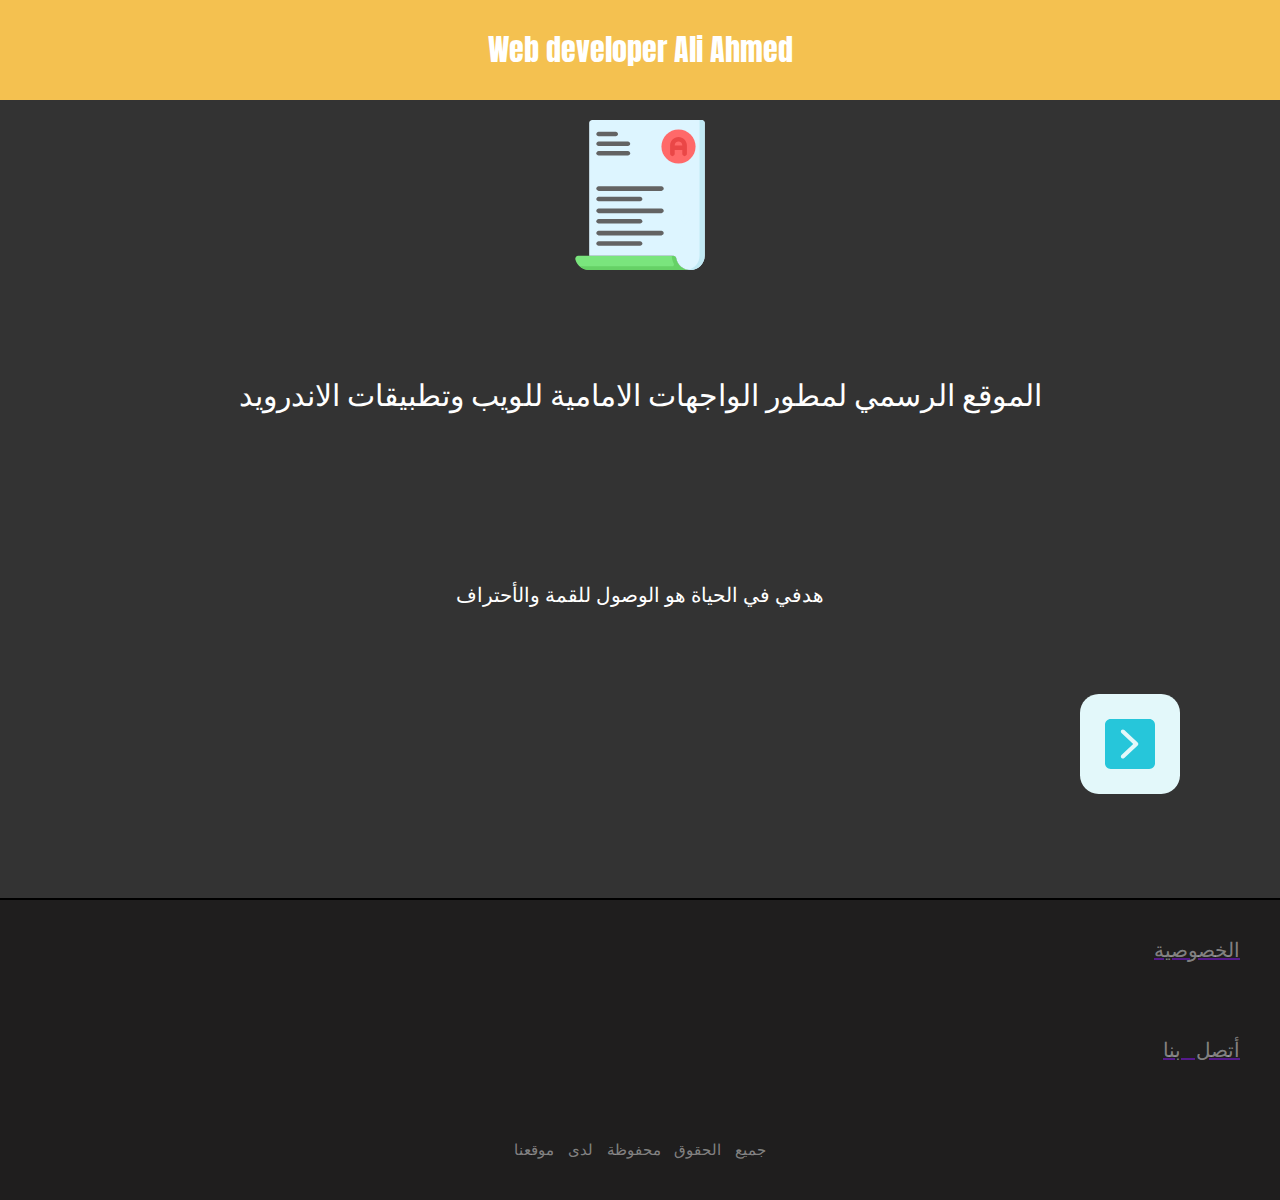
<file: adkar.html>
<!DOCTYPE html>
<html>
    <head>
        <link rel="preconnect" href="https://fonts.gstatic.com">
        <link href="https://fonts.googleapis.com/css2?family=Anton&display=swap" rel="stylesheet">
        <link rel="stylesheet" href="adkar.css">
    </head>
    <body onkeyup="event_key(event)">
        <main id="main">
            <header id="h_m">
                <p id="p_h_m">Web developer Ali Ahmed</p>
            </header>
            <nav id="nav"><img src="logo.svg" id="i_nav"></nav>
            <div id="div">
                <p id="p_larg">الموقع الرسمي لمطور الواجهات الامامية للويب وتطبيقات الاندرويد</p>
                <p id="pp_pp">هدفي في الحياة هو الوصول للقمة والأحتراف</p>
            </div>

            <aside id="aside"><a href="adkar.html"><img src="next2.svg" id="i_a"></a></aside>
            
            <footer id="footer">
                <aside id="a1">
                <a href=""><p class="p_aa2">الخصوصية</p></a>
                </aside>
                <aside id="a2"> 
                    <a href=""><p class="p_aa2">أتصل بنا</p></a>
                </aside>
                <aside id="a3">
                    <p id="p_s">جميع الحقوق محفوظة لدى موقعنا</p>
                </aside>
            </footer>
        </main>


<script src="adkar.js"></script>
    </body>
</html>
</file>
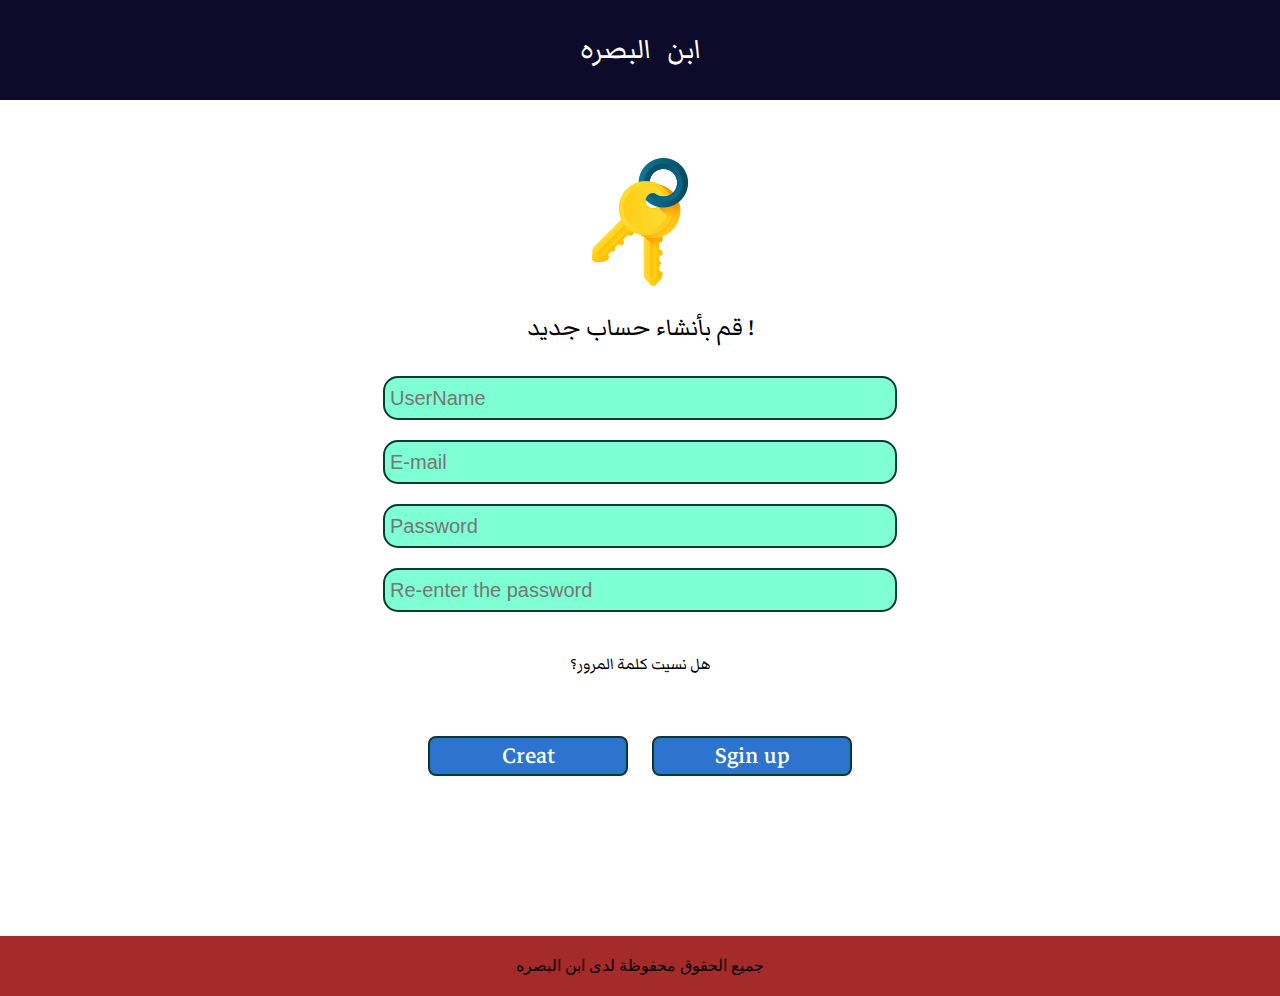
<file: home.html>
<!DOCTYPE html>
<html>
    <head>
        <meta charset="utf-8">
        <link rel="stylesheet" href="home.css">
        <link href="https://fonts.googleapis.com/css2?family=Markazi+Text:wght@500&display=swap" rel="stylesheet">
        <meta name="viewport" content="width=device-width,initial-scale=1"/>
    </head>
    <body>

        <header id="header_home">

            <nav id="nav1"></nav>
            <nav id="nav2">
                <p id="p_home">ابن البصره</p>
            </nav>
            <nav id="nav3"></nav>

        </header><br>

        <main id="main">
            <img src="m1.png"
        <nav id="inp">
            <p id="p1">قم بأنشاء حساب جديد !</p>
            <input id="name" type="text" placeholder="UserName"><br>
            <input id="email" type="email"  placeholder="E-mail"><br>
            <input id="password1" type="password" placeholder="Password"><br>
            <input id="password2" type="password" placeholder="Re-enter the password"><br>
            <p id="p2">هل نسيت كلمة المرور؟</p>
        </nav>

        <footer id="f">
            <button id="b1">Creat</button>
            <button id="b2">Sgin up</button>
        </footer>
        
        </main>
        <br>
        <header id="header2">جميع الحقوق محفوظة لدى ابن البصره</header>










    </body>
</html>
</file>
<file: adkar.css>
*{margin: 0;}
body{background-color: rgba(0,0,0,.8);}
#main{display: inline-block;width: 100%;}

#h_m{
    width: 100%;
    background-color: rgb(244, 193, 80);
    height: 100px;
    text-align: center;
    line-height: 100px;
}
#p_h_m{
    font-family: 'Anton', sans-serif;
    font-size: 30px;
    color: white;
}
#div{
    width: 100%;
    text-align: center;
    line-height: 200px;
    height: 300px;
}
#p_larg{
    font-family: 'Anton', sans-serif;
    font-size: 30px;
    color: white;
    letter-spacing: 5px;
}
#pp_pp{
    font-family: 'Anton', sans-serif;
    font-size: 20px;
    color: white;
    letter-spacing: 5px;
}
#nav{
    width: 100%;
    text-align: center;
}
#i_nav{
    height: 150px;
    margin: 20px 0px;
}
#aside{
    width: 100%;
    direction: rtl;
   
}
#i_a{
    height: 100px;
    margin: 100px;
    
}
#footer{
    width: 100%;
    height: 300px;
    background-color: #1f1e1e;
    border-top: 2px solid #000000;
}
#a1,#a2,#a3{
    width: 100%;
    text-align: center;
    line-height: 100px;
    height: 100px;
}
#p_s{
    font-size: 15px;
    word-spacing: 10px;
    letter-spacing: 3px;
    color: #ffffff73;
}

.p_aa2{
    font-size: 20px;
    margin: 0px 40px;
    word-spacing: 10px;
    letter-spacing: 3px;
    color: #ffffff73;}
#a1,#a2{text-align: right;}



@media only screen and (min-width: 1000px) and (max-width: 1200px) {}





@media only screen and (min-width: 900px) and (max-width: 1010px) {}

 



    
@media only screen and (min-width: 600px) and (max-width: 910px) {}


    






    @media only screen and (min-width: 10px) and (max-width: 602px) {
        #div{
            height: auto;
        }
        #p_s{
            visibility: ;
        }
    }
</file>
<file: home.css>
*{margin: 0;padding: 0;}
#header_home{
    height: 100px;
    width: 100%;
    background-color: rgb(13, 10, 42);
    display: flex;
    text-align: center;
    line-height: 100px;
}
#nav1{
    width: 30%;
    height: 100px;
}
#nav2{
    width: 40%;
    height: 100px;
}
#nav3{
    width: 30%;
    height: 100px;
}
#p_home{
    font-size: 35px;
    color: white;
    font-family: 'Markazi Text', serif;
    letter-spacing: 3px;
    word-spacing: 10px;

}
#main{
    width: 100%;
    text-align: center;
    display: inline-block;
    padding-top: 40px;
    padding-bottom: 150px;
}
#p1{
    font-size: 30px;
    margin-top: 20px;
    margin-bottom: 20px;
    font-family: 'Markazi Text', serif;
}
#name,#email,#password1,#password2{
    margin: 10px;
    border-radius: 15px;
    border: 2px solid rgb(10, 59, 47);
    width: 500px;
    height: 30px;
    font-size: 20px;
    padding: 5px;
    background-color: aquamarine;
}
#p2{
    font-size: 20px;
    margin-top: 30px;
    margin-bottom: 20px;
    font-family: 'Markazi Text', serif;
}
#f{
    text-align: center;
    width: 100%;
}
#b1,#b2{
    
    width: 200px;
    margin: 10px;
    height: 40px;
    font-size: 30px;
    padding: 0;
    line-height: 30px;
    border-radius: 8px;
    border: 2px solid rgb(10, 59, 47);
    background-color: rgb(45, 116, 207);
    color: white;
    font-family: 'Markazi Text', serif;
    margin-top: 40px;
}


#header2{
    width: 100%;
    height: 60px;
    background-color: brown;
    text-align: center;
    line-height: 60px;
    font-size: 20pxO;
}

@media only screen and (min-width: 100px) and (max-width: 700px) {



    
#name,#email,#password1,#password2{
    margin: 10px;
    border-radius: 15px;
    border: 2px solid rgb(10, 59, 47);
    width: 250px;
    height: 20px;
    font-size: 15px;
    padding: 5px;
    background-color: aquamarine;
}
#b1,#b2{
    
    width: 125px;
    margin: 10px;
    height: 30px;
    font-size: 20px;
    padding: 0;
    line-height: 30px;
    border-radius: 8px;
    border: 2px solid rgb(10, 59, 47);
    background-color: rgb(45, 116, 207);
    color: white;
    font-family: 'Markazi Text', serif;
    margin-top: 40px;
}
#p2{
    font-size: 20px;
}
#p1{
    font-size:25px;
}
#p_home{
    font-size: 20px;
}


#header_home{
    height: 100px;
    width: 100%;
    background-color: rgb(13, 10, 42);
    display: flex;
    text-align: center;
    line-height: 100px;
    padding: 0;
    margin: 0;
}
body{
    width: 100%;
    margin: 0px;
    padding: 0px;
}
}
</file>
